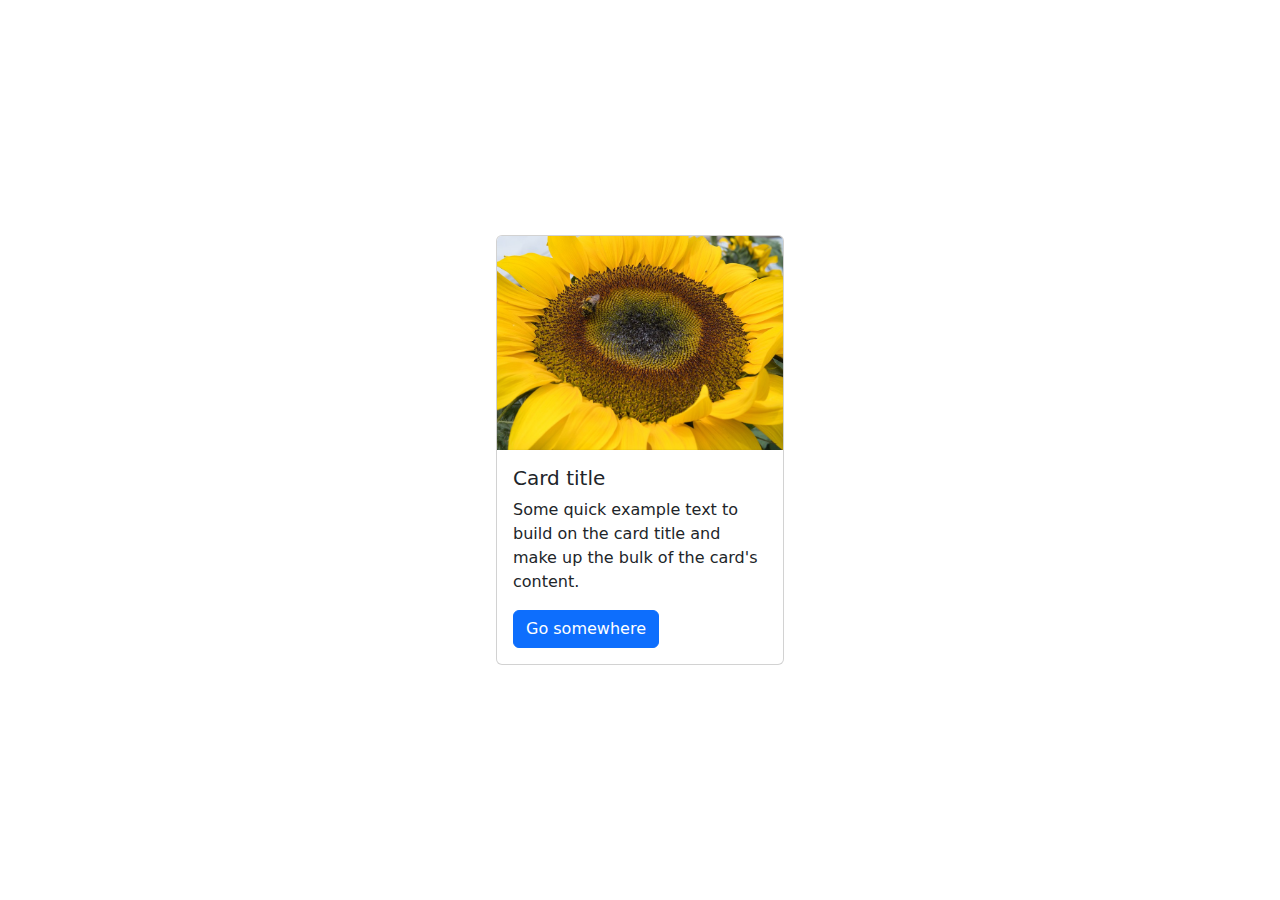
<file: BootStrap_Intro/index.html>
<!doctype html>
<html lang="en">

<head>
  <meta charset="utf-8">
  <meta name="viewport" content="width=device-width, initial-scale=1">
  <title>Bootstrap</title>
  <link href="https://cdn.jsdelivr.net/npm/bootstrap@5.3.3/dist/css/bootstrap.min.css" rel="stylesheet" integrity="sha384-QWTKZyjpPEjISv5WaRU9OFeRpok6YctnYmDr5pNlyT2bRjXh0JMhjY6hW+ALEwIH" crossorigin="anonymous"> 
  
  <style> 
  .flex-container{
    display: flex;
    height: 100vh;
    justify-content: center;
    align-items: center;
  }
  
</style>

</head>

<body>
  <div class="flex-container">
    <div class="card" style="width: 18rem;">
      <img src="flower.jpg" class="card-img-top" alt="...">
      <div class="card-body">
        <h5 class="card-title">Card title</h5>
        <p class="card-text">Some quick example text to build on the card title and make up the bulk of the card's content.</p>
        <a href="#" class="btn btn-primary">Go somewhere</a>
      </div>
    </div>


</body>

</html>
</file>
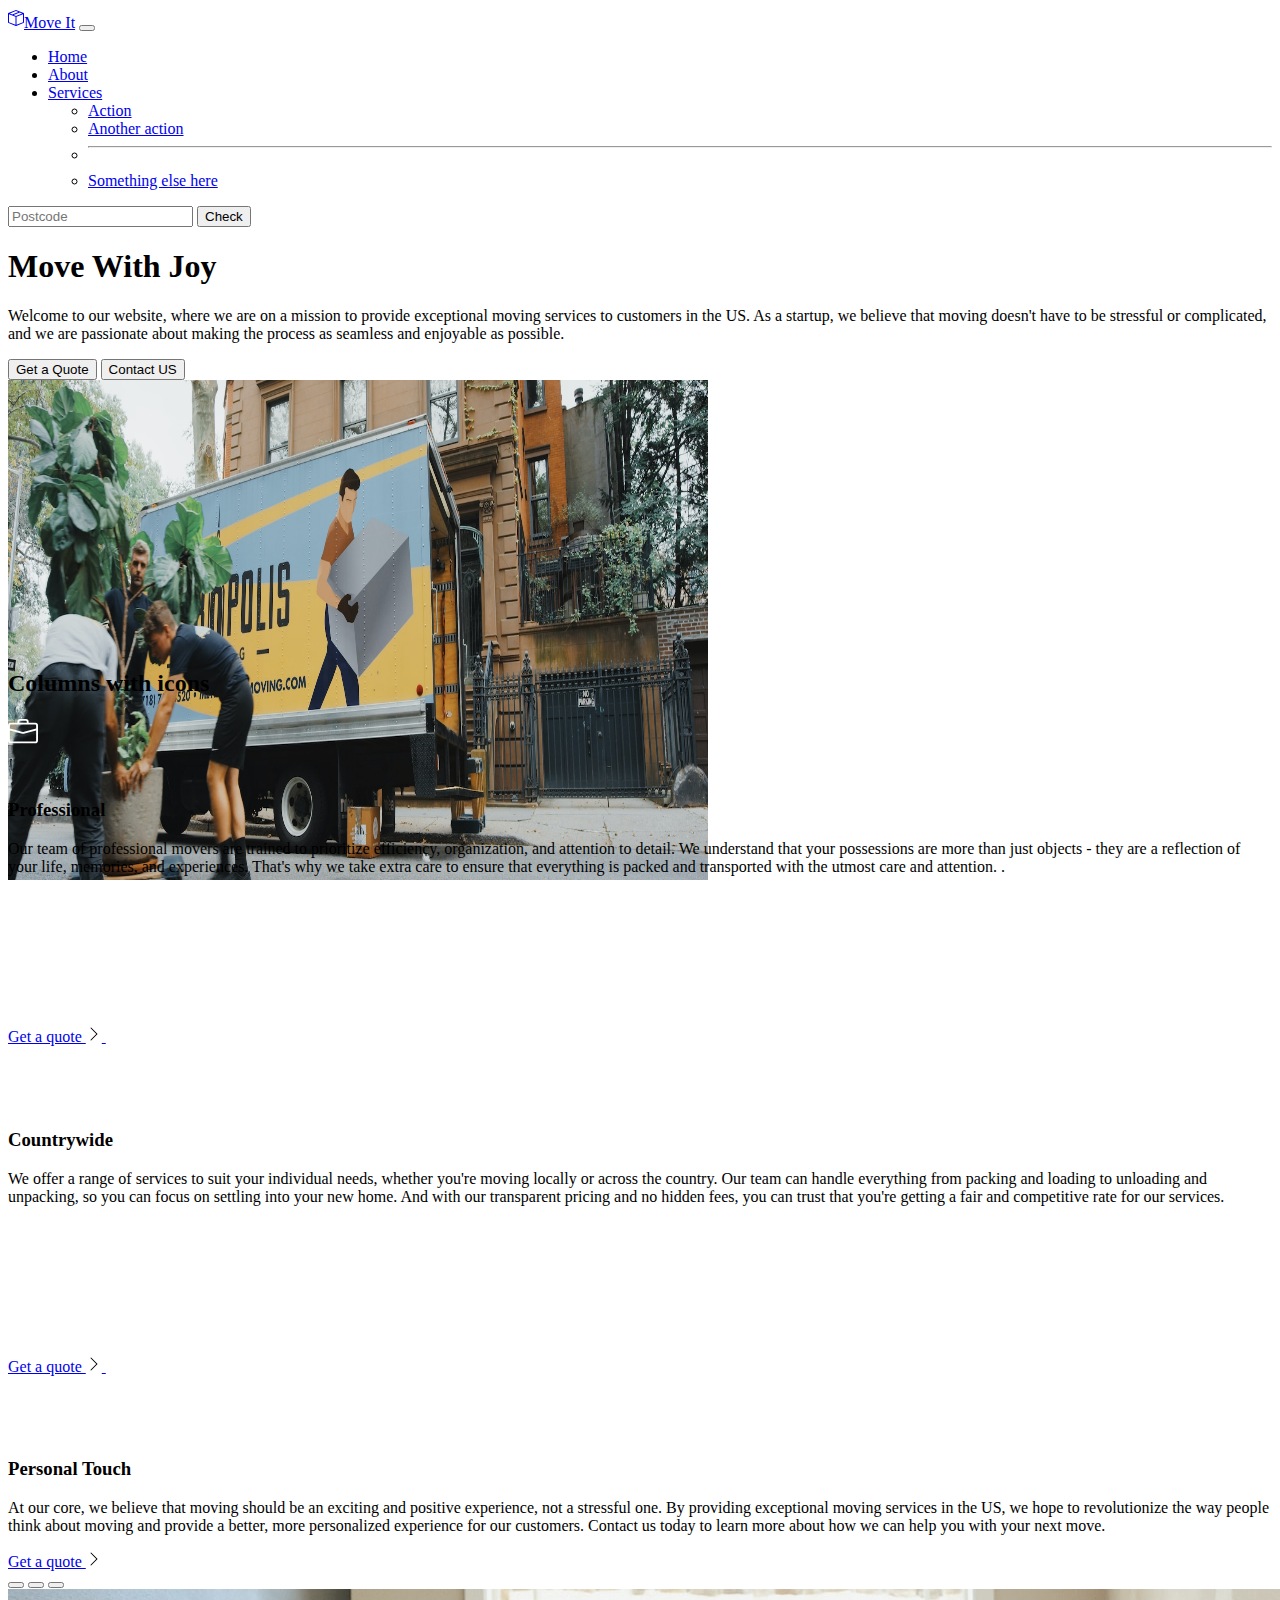
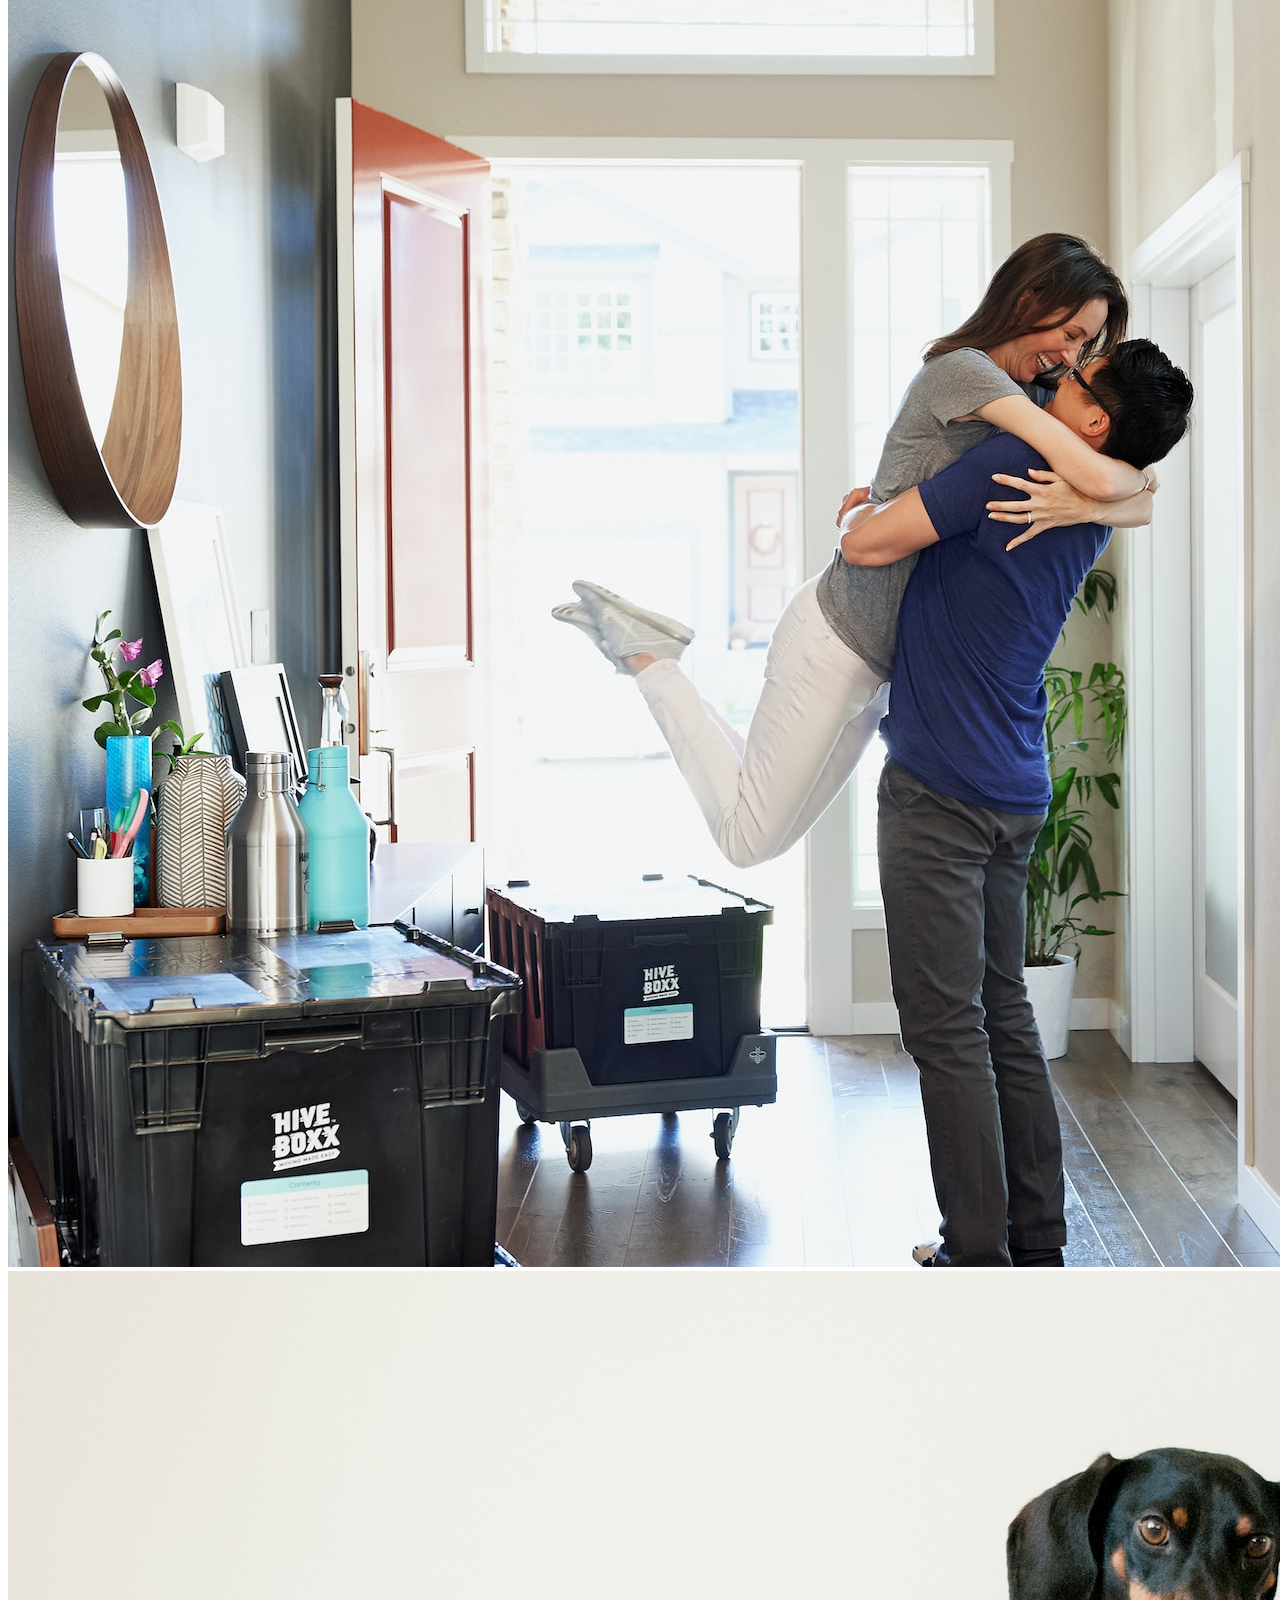
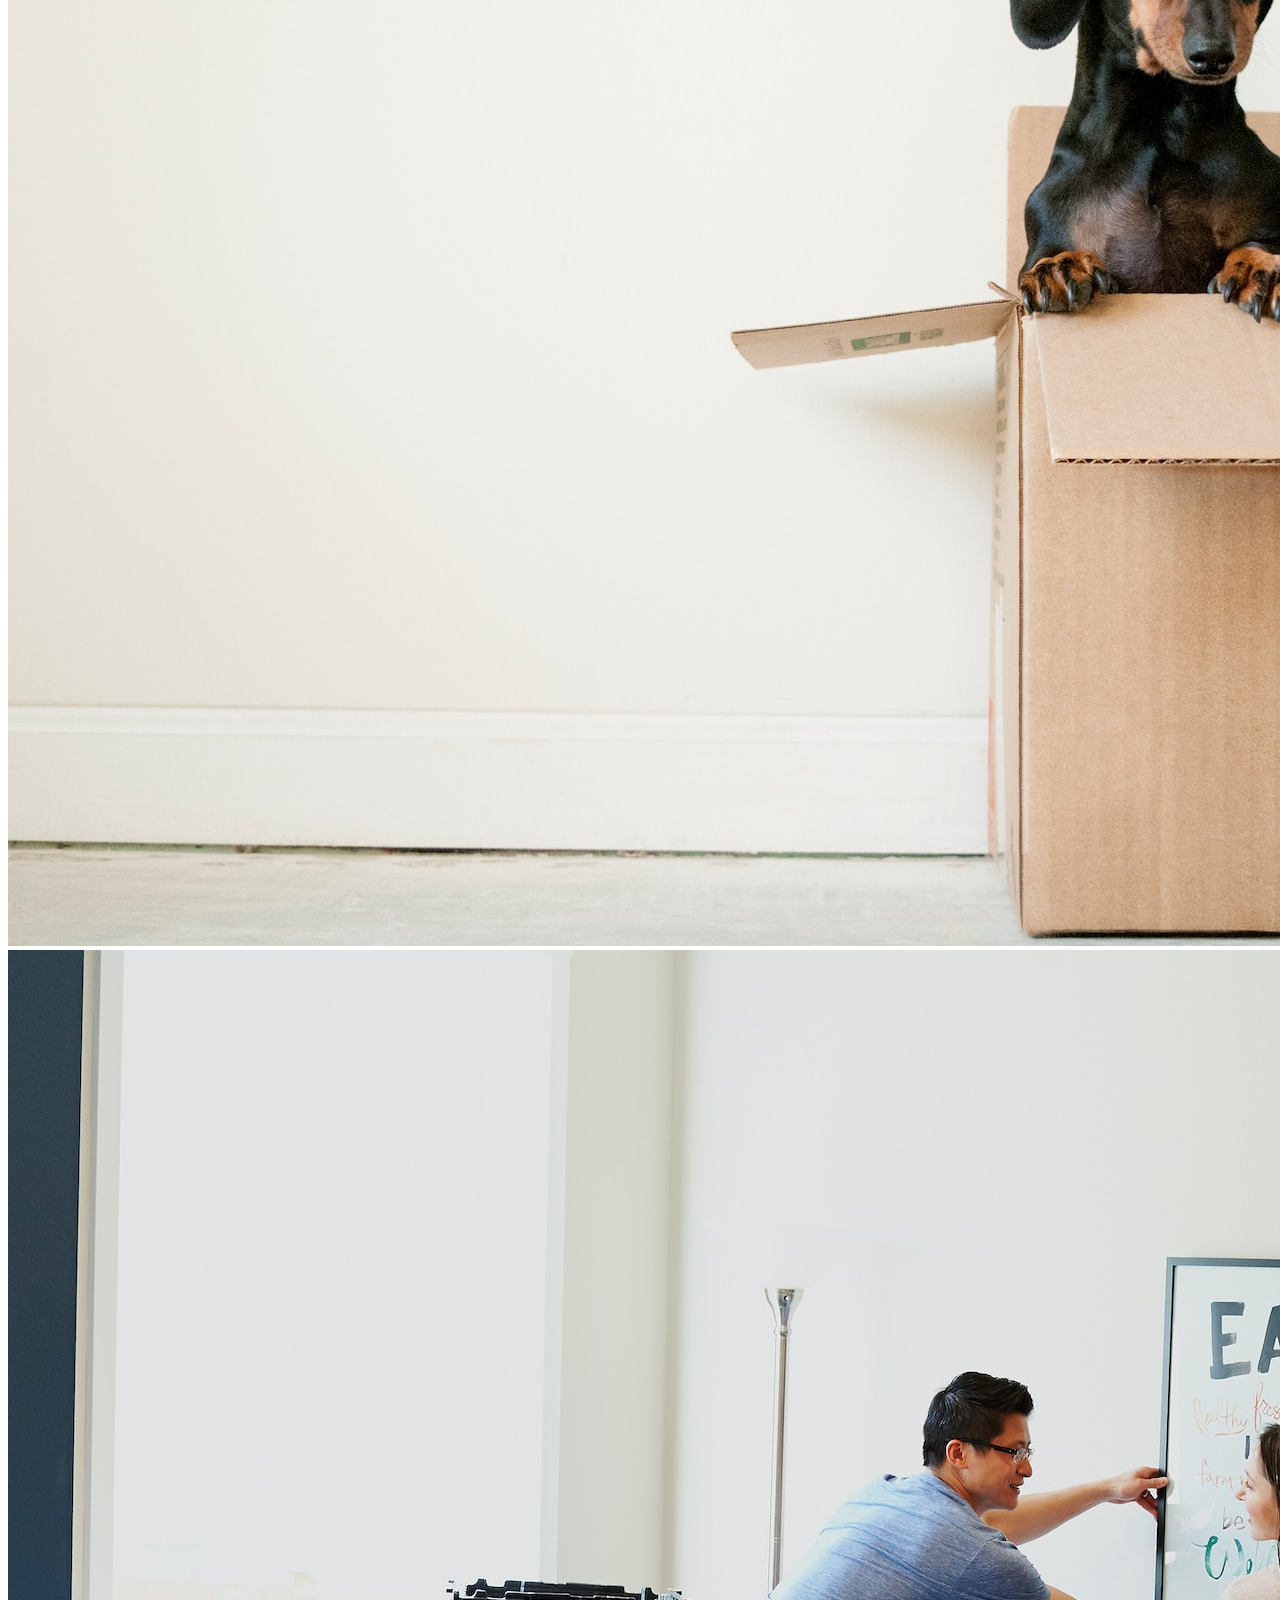
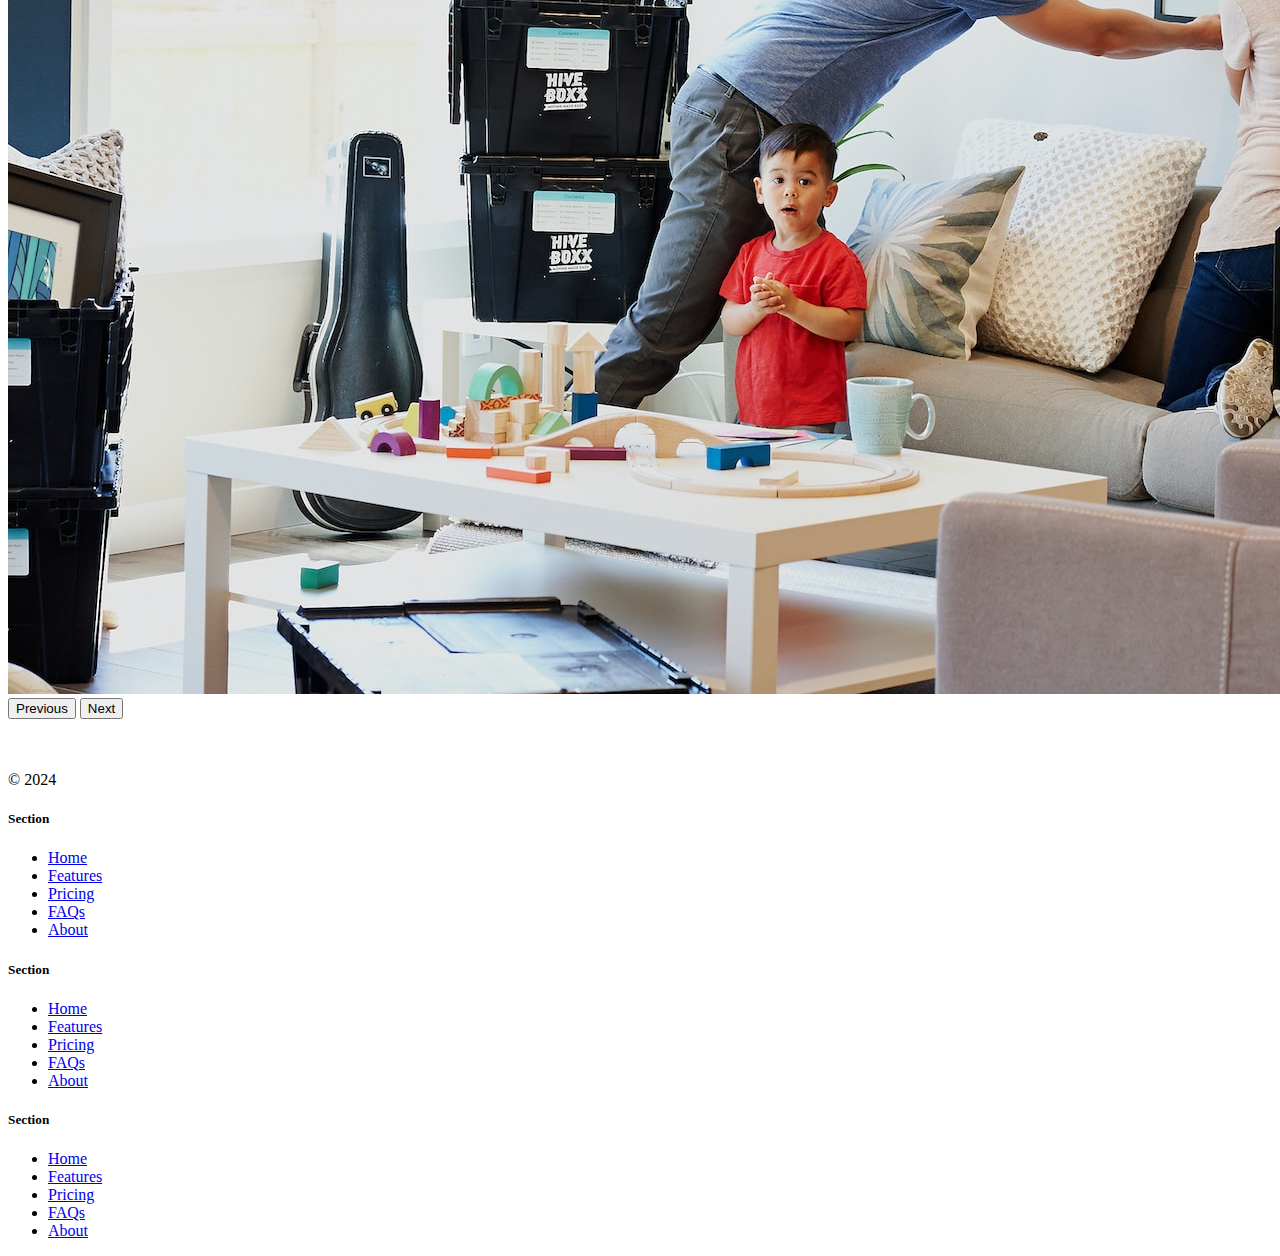
<file: Bootstrap_Mid_way/index.html>
<!DOCTYPE html>
<!-- <html lang="en" data-bs-theme="dark"> -->
<html lang="en" >

<head>
  <meta charset="UTF-8">
  <meta name="viewport" content="width=device-width, initial-scale=1.0">
  <title>Bootstrap Components</title>
  <link href="https://cdn.jsdelivr.net/npm/bootstrap@5.3.0-alpha2/dist/css/bootstrap.min.css" rel="stylesheet"
    integrity="sha384-aFq/bzH65dt+w6FI2ooMVUpc+21e0SRygnTpmBvdBgSdnuTN7QbdgL+OapgHtvPp" crossorigin="anonymous">

    <script src="https://cdn.jsdelivr.net/npm/bootstrap@5.3.3/dist/js/bootstrap.bundle.min.js" integrity="sha384-YvpcrYf0tY3lHB60NNkmXc5s9fDVZLESaAA55NDzOxhy9GkcIdslK1eN7N6jIeHz" crossorigin="anonymous"></script>
  <style>
    .feature-icon{
      width: 4rem;
      height: 4rem;
      border-radius: 0.75rem;
    }

  </style>
</head>

<body>

  <nav class="navbar navbar-expand-lg bg-body-tertiary">
    <div class="container-fluid">
      <a class="navbar-brand" href="#"><svg xmlns="http://www.w3.org/2000/svg" width="16" height="20" fill="currentColor" class="bi bi-box-seam" viewBox="0 0 16 16">
        <path d="M8.186 1.113a.5.5 0 0 0-.372 0L1.846 3.5l2.404.961L10.404 2zm3.564 1.426L5.596 5 8 5.961 14.154 3.5zm3.25 1.7-6.5 2.6v7.922l6.5-2.6V4.24zM7.5 14.762V6.838L1 4.239v7.923zM7.443.184a1.5 1.5 0 0 1 1.114 0l7.129 2.852A.5.5 0 0 1 16 3.5v8.662a1 1 0 0 1-.629.928l-7.185 2.874a.5.5 0 0 1-.372 0L.63 13.09a1 1 0 0 1-.63-.928V3.5a.5.5 0 0 1 .314-.464z" /> 
      </svg>Move It</a>
      <button class="navbar-toggler" type="button" data-bs-toggle="collapse" data-bs-target="#navbarSupportedContent" aria-controls="navbarSupportedContent" aria-expanded="false" aria-label="Toggle navigation">
        <span class="navbar-toggler-icon"></span>
      </button>
      <div class="collapse navbar-collapse" id="navbarSupportedContent">
        <ul class="navbar-nav me-auto mb-2 mb-lg-0">
          <li class="nav-item">
            <a class="nav-link active" aria-current="page" href="#">Home</a>
          </li>
          <li class="nav-item">
            <a class="nav-link" href="#">About</a>
          </li>
          <li class="nav-item dropdown">
            <a class="nav-link dropdown-toggle" href="#" role="button" data-bs-toggle="dropdown" aria-expanded="false">
              Services
            </a>
            <ul class="dropdown-menu">
              <li><a class="dropdown-item" href="#">Action</a></li>
              <li><a class="dropdown-item" href="#">Another action</a></li>
              <li><hr class="dropdown-divider"></li>
              <li><a class="dropdown-item" href="#">Something else here</a></li>
            </ul>
          </li>
        </ul>
        <form class="d-flex" role="search">
          <input class="form-control me-2" type="search" placeholder="Postcode" aria-label="Search">
          <button class="btn btn-outline-success" type="submit">Check</button>
        </form>
      </div>
    </div>
  </nav>

  <div class="px-4 pt-5 my-5 text-center border-bottom">
    <h1 class="display-4 fw-bold text-body-emphasis">Move With Joy</h1>
    <div class="col-lg-6 mx-auto">
      <p class="lead mb-4">Welcome to our website, where we are on a mission to provide exceptional moving services to customers in the US. As a startup, we believe that moving doesn't have to be stressful or complicated, and we are passionate about making the process as seamless and enjoyable as possible.
        </p>
      <div class="d-grid gap-2 d-sm-flex justify-content-sm-center mb-5">
        <button type="button" class="btn btn-primary btn-lg px-4 me-sm-3">Get a Quote </button>
        <button type="button" class="btn btn-outline-secondary btn-lg px-4">Contact US</button>
      </div>
    </div>
    <div class="overflow-hidden" style="max-height: 30vh;">
      <div class="container px-5">
        <img src="moving-van.jpg" class="img-fluid border rounded-3 shadow-lg mb-4" alt="Example image" width="700" height="500" loading="lazy">
      </div>
    </div>
  </div>

  <div class="container px-4 py-5" id="featured-3">
    <h2 class="pb-2 border-bottom">Columns with icons</h2>
    <div class="row g-4 py-5 row-cols-1 row-cols-lg-3">
      <div class="feature col">
        <div class="feature-icon d-inline-flex align-items-center justify-content-center text-bg-primary bg-gradient fs-2 mb-3">
          <img src="briefcase.svg" height="30"  alt="briefcase">
        </div>
        <h3 class="fs-2 text-body-emphasis">Professional</h3>
        <p>Our team of professional movers are trained to prioritize efficiency, organization, and attention to detail. We understand that your possessions are more than just objects - they are a reflection of your life, memories, and experiences. That's why we take extra care to ensure that everything is packed and transported with the utmost care and attention.
          .</p>
        <a href="#" class="icon-link">
          Get a quote
          <img src="chevron-right.svg" alt="">

          <svg class="bi"><use xlink:href="#chevron-right"></use></svg>
        </a>
      </div>
      <div class="feature col">
        <div class="feature-icon d-inline-flex align-items-center justify-content-center text-bg-primary bg-gradient fs-2 mb-3">
        <img src="bus-front.svg" height="30" alt="">     
        </div>
        <h3 class="fs-2 text-body-emphasis">Countrywide</h3>
        <p>We offer a range of services to suit your individual needs, whether you're moving locally or across the country. Our team can handle everything from packing and loading to unloading and unpacking, so you can focus on settling into your new home. And with our transparent pricing and no hidden fees, you can trust that you're getting a fair and competitive rate for our services.
        </p>
        <a href="#" class="icon-link">
          Get a quote
          <img src="chevron-right.svg" alt="">

          <svg class="bi"><use xlink:href="#chevron-right"></use></svg>
        </a>
      </div>
      <div class="feature col">
        <div class="feature-icon d-inline-flex align-items-center justify-content-center text-bg-primary bg-gradient fs-2 mb-3">
        <img src="chat-square-heart.svg" height="30" alt="">
        </div>
        <h3 class="fs-2 text-body-emphasis">Personal Touch</h3>
        <p>At our core, we believe that moving should be an exciting and positive experience, not a stressful one. By providing exceptional moving services in the US, we hope to revolutionize the way people think about moving and provide a better, more personalized experience for our customers. Contact us today to learn more about how we can help you with your next move.
        </p>
        <a href="#" class="icon-link">
          Get a quote
          <img src="chevron-right.svg" alt="">

        </a>
      </div>
    </div>
  </div>


  <div class="container">
  <div id="carouselExampleIndicators" class="carousel slide">
    <div class="carousel-indicators">
      <button type="button" data-bs-target="#carouselExampleIndicators" data-bs-slide-to="0" class="active" aria-current="true" aria-label="Slide 1"></button>
      <button type="button" data-bs-target="#carouselExampleIndicators" data-bs-slide-to="1" aria-label="Slide 2"></button>
      <button type="button" data-bs-target="#carouselExampleIndicators" data-bs-slide-to="2" aria-label="Slide 3"></button>
    </div>
    <div class="carousel-inner">
      <div class="carousel-item active">
        <img src="couple.jpg" class="d-block w-100" alt="...">
      </div>
      <div class="carousel-item">
        <img src="dog.jpg" class="d-block w-100" alt="...">
      </div>
      <div class="carousel-item">
        <img src="family.jpg" class="d-block w-100" alt="...">
      </div>
    </div>
    <button class="carousel-control-prev" type="button" data-bs-target="#carouselExampleIndicators" data-bs-slide="prev">
      <span class="carousel-control-prev-icon" aria-hidden="true"></span>
      <span class="visually-hidden">Previous</span>
    </button>
    <button class="carousel-control-next" type="button" data-bs-target="#carouselExampleIndicators" data-bs-slide="next">
      <span class="carousel-control-next-icon" aria-hidden="true"></span>
      <span class="visually-hidden">Next</span>
    </button>
  </div>
</div>


<div class="container">
  <footer class="row row-cols-1 row-cols-sm-2 row-cols-md-5 py-5 my-5 border-top">
    <div class="col mb-3">
      <a href="/" class="d-flex align-items-center mb-3 link-body-emphasis text-decoration-none">
        <svg class="bi me-2" width="40" height="32"><use xlink:href="#bootstrap"></use></svg>
      </a>
      <p class="text-body-secondary">© 2024</p>
    </div>

    <div class="col mb-3">

    </div>

    <div class="col mb-3">
      <h5>Section</h5>
      <ul class="nav flex-column">
        <li class="nav-item mb-2"><a href="#" class="nav-link p-0 text-body-secondary">Home</a></li>
        <li class="nav-item mb-2"><a href="#" class="nav-link p-0 text-body-secondary">Features</a></li>
        <li class="nav-item mb-2"><a href="#" class="nav-link p-0 text-body-secondary">Pricing</a></li>
        <li class="nav-item mb-2"><a href="#" class="nav-link p-0 text-body-secondary">FAQs</a></li>
        <li class="nav-item mb-2"><a href="#" class="nav-link p-0 text-body-secondary">About</a></li>
      </ul>
    </div>

    <div class="col mb-3">
      <h5>Section</h5>
      <ul class="nav flex-column">
        <li class="nav-item mb-2"><a href="#" class="nav-link p-0 text-body-secondary">Home</a></li>
        <li class="nav-item mb-2"><a href="#" class="nav-link p-0 text-body-secondary">Features</a></li>
        <li class="nav-item mb-2"><a href="#" class="nav-link p-0 text-body-secondary">Pricing</a></li>
        <li class="nav-item mb-2"><a href="#" class="nav-link p-0 text-body-secondary">FAQs</a></li>
        <li class="nav-item mb-2"><a href="#" class="nav-link p-0 text-body-secondary">About</a></li>
      </ul>
    </div>

    <div class="col mb-3">
      <h5>Section</h5>
      <ul class="nav flex-column">
        <li class="nav-item mb-2"><a href="#" class="nav-link p-0 text-body-secondary">Home</a></li>
        <li class="nav-item mb-2"><a href="#" class="nav-link p-0 text-body-secondary">Features</a></li>
        <li class="nav-item mb-2"><a href="#" class="nav-link p-0 text-body-secondary">Pricing</a></li>
        <li class="nav-item mb-2"><a href="#" class="nav-link p-0 text-body-secondary">FAQs</a></li>
        <li class="nav-item mb-2"><a href="#" class="nav-link p-0 text-body-secondary">About</a></li>
      </ul>
    </div>
  </footer>
</div>


</body>

</html>
</file>
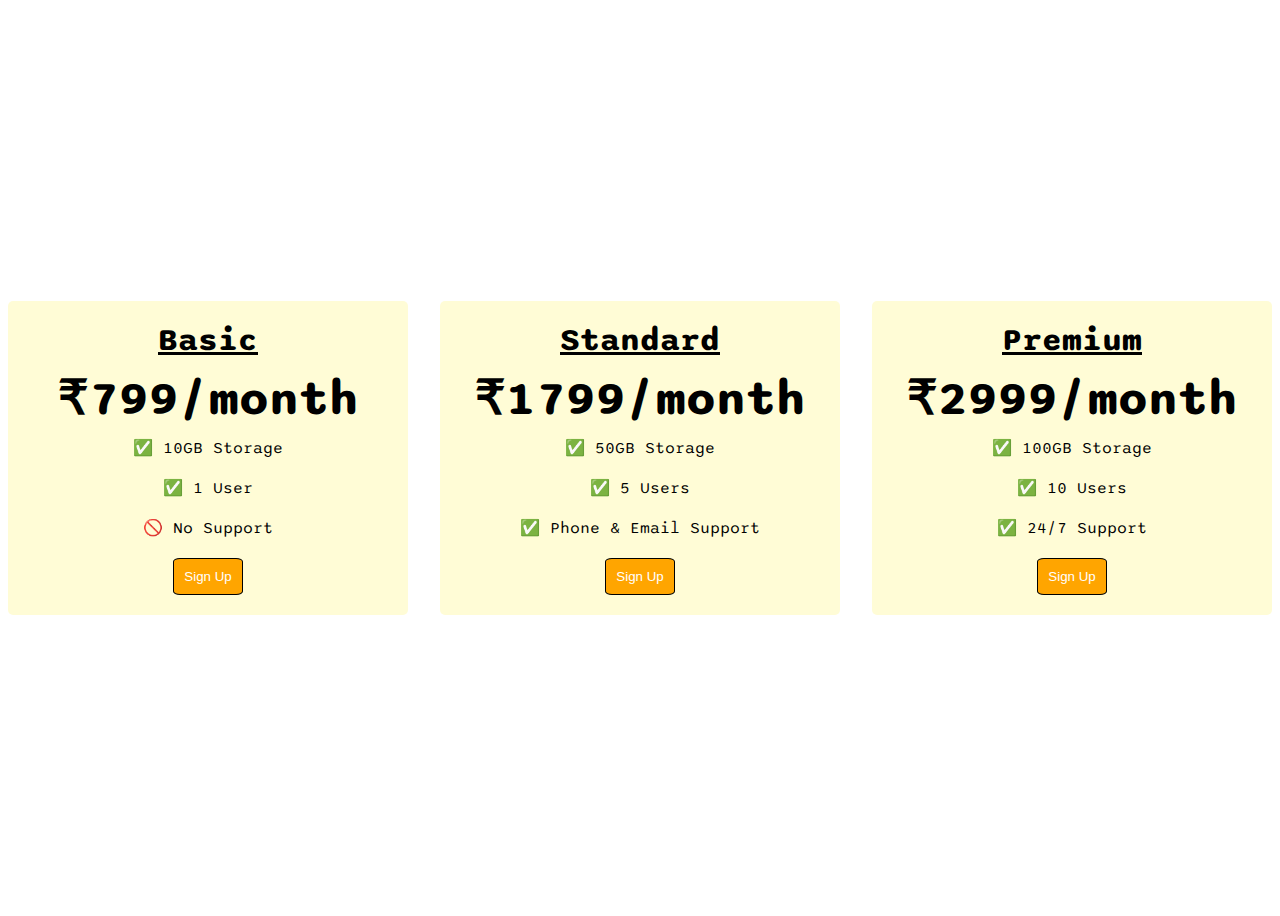
<file: Flexbox_Project/index.html>
<!DOCTYPE html>
<html>
  <head>
    <title>Flexbox Pricing Table</title>
    <link rel="preconnect" href="https://fonts.googleapis.com" />
    <link rel="preconnect" href="https://fonts.gstatic.com" crossorigin />
    <link
      href="https://fonts.googleapis.com/css2?family=Sono:wght@400;700&display=swap"
      rel="stylesheet"
    />
    <style>
      body {
        font-family: "Sono", sans-serif;
      }

      .pricing-container{
        display: flex;
        justify-content: center;
        align-items: center;
        height: 100vh;
        gap: 2rem;
      }


      .pricing-plan{
        background-color: rgba(255, 238, 0, 0.159);
        flex: 1;
        max-width: 400px;
        padding: 20px;
        border-radius: 5px;
        text-align: center;
      }

      .plan-title{
        font-size: 2rem;
        font-weight: bold;
        margin-bottom: 10px;
      }

      .plan-price{
        font-size: 3rem;
        font-weight: bolder;
        margin-top: 10px;
        padding-bottom: 10px;
      }

      .plan-features{
        list-style: none;
        padding: 0 ;
        margin: 0;
      }

      .plan-features li{
        margin-bottom: 20px;
      }

      .plan-button{
        padding: 10px;
        color: #fff;
        background-color: orange;
        border-radius: 10%;
        border: solid black 1px;
      }


      @media (max-width: 1250px) {
        .pricing-container{
          flex-direction: column;
          height: 100% ; 

        }
      }
    </style>
  </head>

  <body>
    <div class="pricing-container">
      <div class="pricing-plan">
        <div class="plan-title"><u>Basic</u></div>
        <div class="plan-price">₹799/month</div>
        <ul class="plan-features">
          <li>✅ 10GB Storage</li>
          <li>✅ 1 User</li>
          <li>🚫 No Support</li>
        </ul>
        <button class="plan-button">Sign Up</button>
      </div>
      <div class="pricing-plan">
        <div class="plan-title"><u>Standard</u></div>
        <div class="plan-price">₹1799/month</div>
        <ul class="plan-features">
          <li>✅ 50GB Storage</li>
          <li>✅ 5 Users</li>
          <li>✅ Phone &amp; Email Support</li>
        </ul>
        <button class="plan-button">Sign Up</button>
      </div>
      <div class="pricing-plan">
        <div class="plan-title"><u>Premium</u></div>
        <div class="plan-price">₹2999/month</div>
        <ul class="plan-features">
          <li>✅ 100GB Storage</li>
          <li>✅ 10 Users</li>
          <li>✅ 24/7 Support</li>
        </ul>
        <button class="plan-button">Sign Up</button>
      </div>
    </div>
  </body>
</html>
</file>
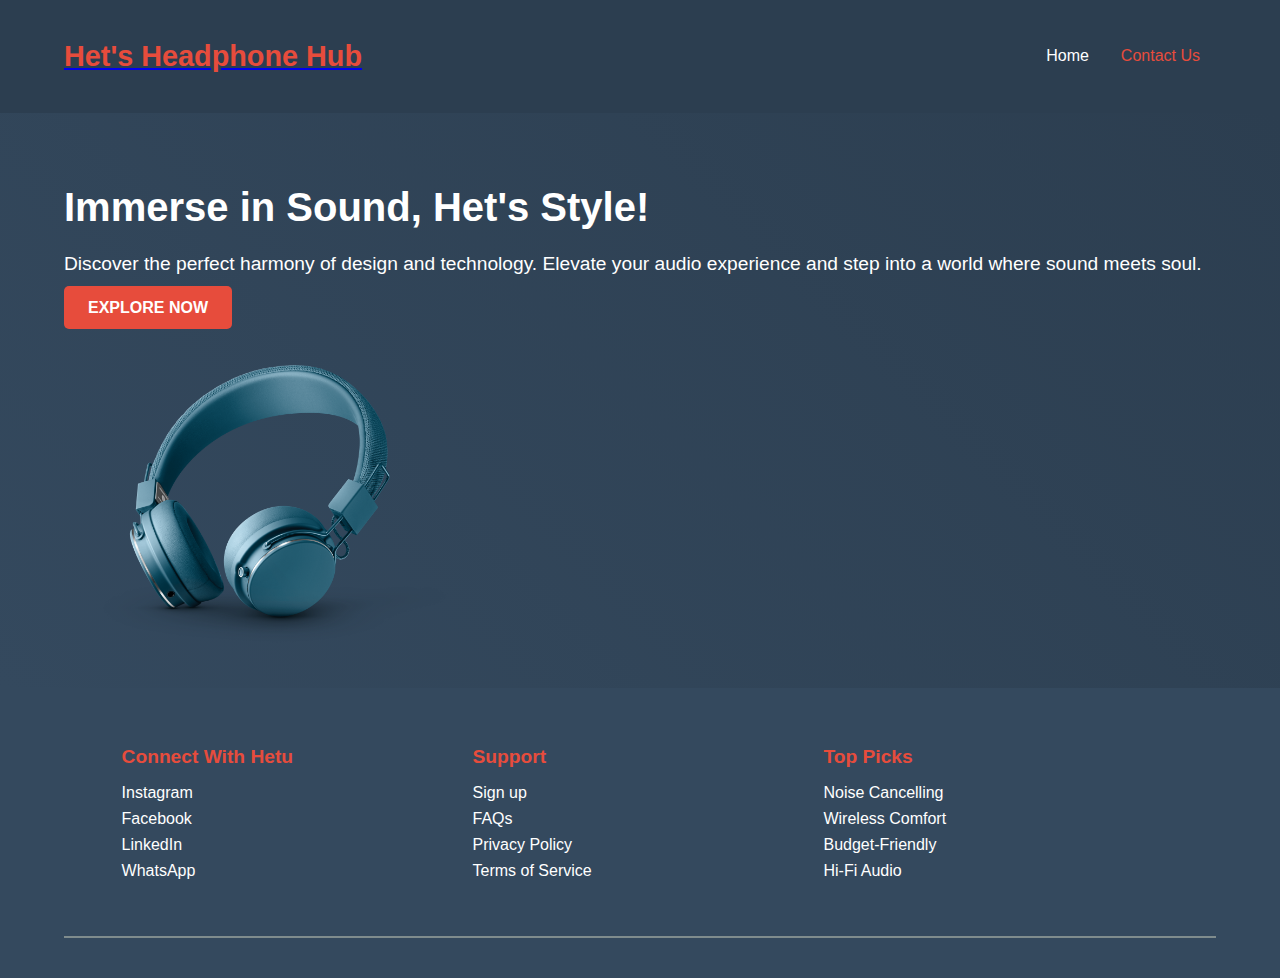
<file: HeadPhone_webpage/index.html>
<!DOCTYPE html>
<html lang="en">
<head>
  <meta charset="UTF-8">
  <meta name="viewport" content="width=device-width, initial-scale=1.0">
  <meta http-equiv="X-UA-Compatible" content="ie=edge">
  <title>Hetu's Headphone Hub</title>
  <link rel="stylesheet" href="style.css">
  <style>
    body {
      font-family: Arial, sans-serif;
      margin: 0;
      padding: 0;
      background-color: #f9f9f9;
    }
    .navbar {
      background-color: #2c3e50;
      padding: 1rem 0;
      color: white;
    }
    .nav-container {
      display: flex;
      justify-content: space-between;
      align-items: center;
      width: 90%;
      margin: auto;
    }
    .nav-container h2 {
      font-size: 1.8rem;
      color: #e74c3c;
    }
    .nav {
      list-style: none;
      display: flex;
    }
    .nav li {
      margin: 0 1rem;
    }
    .nav a {
      text-decoration: none;
      color: white;
      transition: 0.3s;
    }
    .nav a:hover, .nav a.active {
      color: #e74c3c;
    }
    .header {
      display: flex;
      justify-content: space-between;
      align-items: center;
      background: linear-gradient(45deg, #34495e, #2c3e50);
      color: white;
      padding: 2rem 5%;
      text-align: left;
    }
    .header h3 {
      font-size: 2.5rem;
    }
    .header p {
      font-size: 1.2rem;
    }
    .header .btn {
      padding: 0.8rem 1.5rem;
      background-color: #e74c3c;
      color: white;
      border: none;
      text-decoration: none;
      border-radius: 5px;
      font-weight: bold;
      transition: 0.3s;
    }
    .header .btn:hover {
      background-color: #c0392b;
    }
    .headphone {
      display: block;
      width: 150px;
      position: absolute;
      top: 10%;
      right: 5%;
      opacity: 0.8;
    }
    .footer {
      background-color: #34495e;
      color: white;
      padding: 2rem 5%;
    }
    .main-container {
      display: grid;
      grid-template-columns: repeat(auto-fit, minmax(200px, 1fr));
      gap: 1rem;
    }
    .main-container div {
      margin-bottom: 1rem;
    }
    .main-container h4 {
      color: #e74c3c;
    }
    .headphone2 {
      display: block;
      width: 100px;
      margin: 1rem auto;
      opacity: 0.7;
    }
    hr {
      border: 0.5px solid #7f8c8d;
    }
  </style>
</head>
<body>

  <!-- Navbar -->
  <nav class="navbar">
    <div class="nav-container container">
      <a href="#"><h2>Het's Headphone Hub</h2></a>
      <ul class="nav">
        <li><a href="#">Home</a></li>
        <li><a href="#" class="active">Contact Us</a></li>
      </ul>
    </div>
  </nav>

  <!-- Main head -->
  <div class="header">
    <div class="container">
      <div>
        <h3>Immerse in Sound, Het's Style!</h3>
        <p>Discover the perfect harmony of design and technology. Elevate your audio experience and step into a world where sound meets soul.</p>
        <a href="#" class="btn">Explore Now</a>
      </div>
      <img src="headphones.jpg"  alt="">
    </div>
  </div>


  <!-- Footer section -->
  <footer class="footer">
    <div class="main-container">
      <div>
        <h4>Connect With Hetu</h4>
        <li>Instagram</li>
        <li>Facebook</li>
        <li>LinkedIn</li>
        <li>WhatsApp</li>
      </div>
      <div>
          <h4>Support</h4>
          <li>Sign up</li>
          <li>FAQs</li>
          <li>Privacy Policy</li>
          <li>Terms of Service</li>
        </div>
        <div>
            <h4>Top Picks</h4>
            <li>Noise Cancelling</li>
            <li>Wireless Comfort</li>
            <li>Budget-Friendly</li>
            <li>Hi-Fi Audio</li>
        </div>
    </div>
    <hr>
  </footer>
  
</body>
</html>
</file>
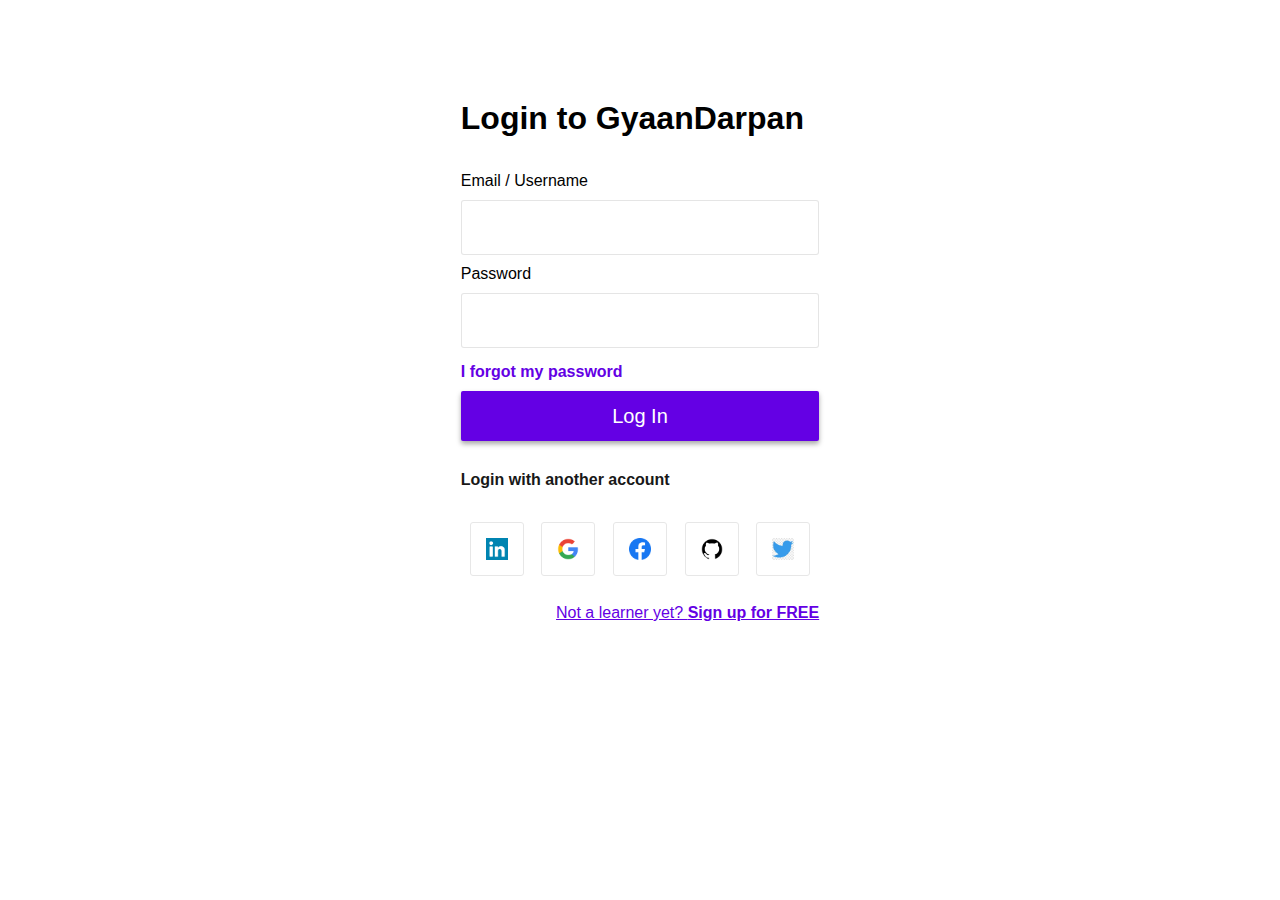
<file: Login_Page/index.html>
<!DOCTYPE html>
<html lang="en">
<head>
    <meta charset="UTF-8">
    <meta name="viewport" content="width=device-width, initial-scale=1.0">
    <title>Het's Login Page Clone</title>

    <link rel="stylesheet" href="style.css">



</head>
<body>
    <div class="container">

        <div class="header">
            <h1>Login to GyaanDarpan</h1>
        </div>
        <form action="">
            <label for="">Email / Username</label>
            <input type="text" name="" id="">
            <label for="">Password</label>
            <input type="password" name="" id="">
            <a href="#">I forgot my password</a>
            <input type="submit" value="Log In">

        </form>

        <div class="footer">
            <h3>Login with another account</h3>
            <div class="images">
                <img src="1.png" alt="">
                <img src="2.png" alt="">
                <img src="3.png" alt="">
                <img src="4.png" alt="">
                <img src="5.jpg" alt="">
            </div>
            <a href="#">Not a learner yet? <strong>Sign up for FREE</strong></a>
        </div>

    </div>


</body>
</html>
</file>
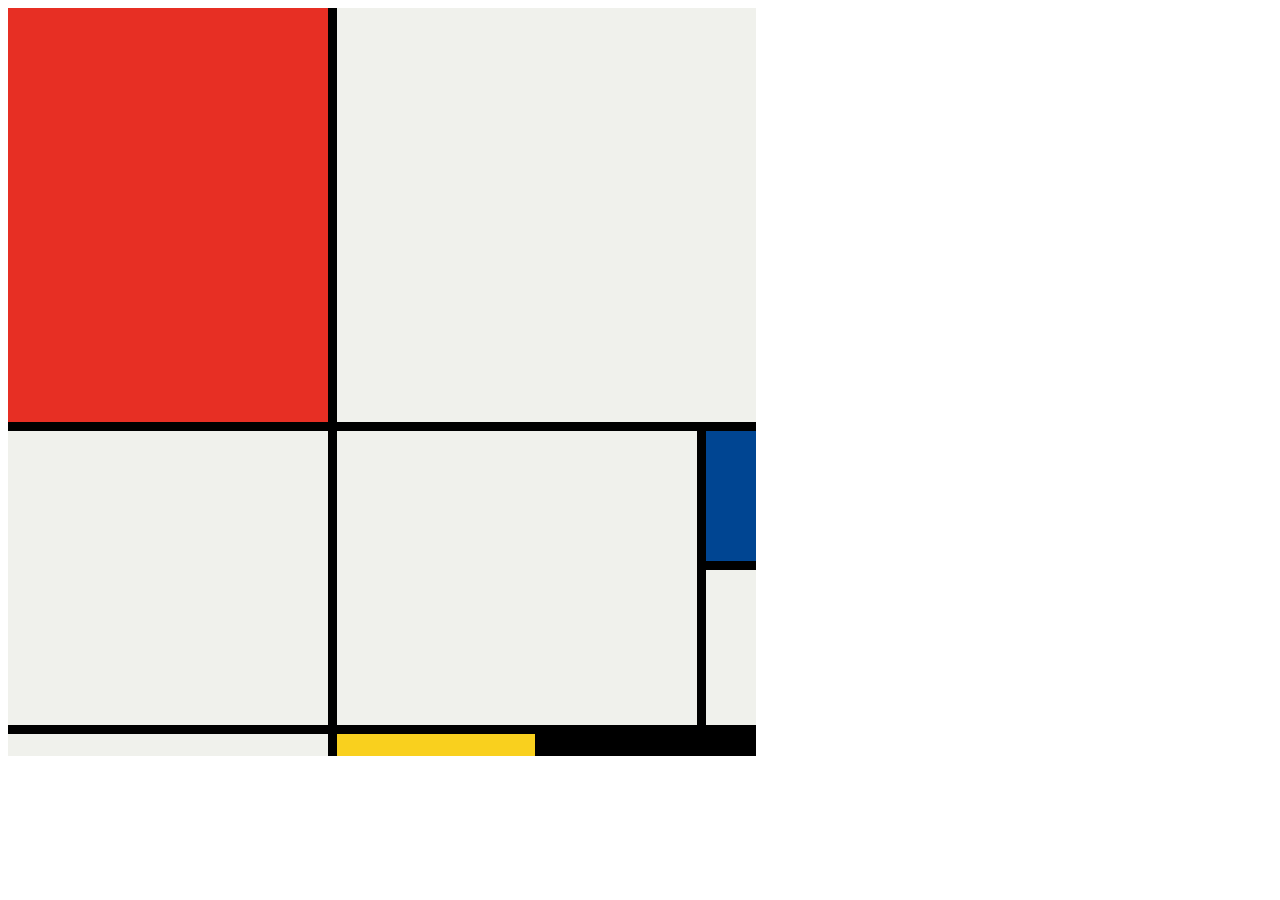
<file: Mondrian Painting_GRID/index.html>
<!DOCTYPE html>
<html lang="en">

<head>
  <meta charset="UTF-8">
  <meta name="viewport" content="width=device-width, initial-scale=1.0">
  <title>Mondrian Project</title>
  <style>
    /* 
    Colour Details 
    Gap Colour: #000
    White: #F0F1EC
    Red: #E72F24
    Black: #232629
    Blue: #004592
    Yellow: #F9D01E


    */

    .container{
      display: grid;
      gap: 9px;
      width: 748px;
      height: 748px;
      background-color: #000;
      grid-template-columns: 320px 198px 153px 50px;
      grid-template-rows: 414px 130px 155px 22px;
    }

    .item-red{
       background-color: #E72F24;
    }
    .item-white1{
      background-color: #F0F1EC;
      grid-column: span 3;
    }
    .item-white2{
      background-color: #F0F1EC;
      grid-row: span 2;
    }
    .item-white3{
      background-color: #F0F1EC;
      grid-column: span 2;
      grid-row: span 2;
    }
    .item-blue{
      background-color: #004592;
    }
    .item-white4{
      background-color: #F0F1EC;
    }
    .item-white5{
      background-color: #F0F1EC;
    }
    .item-yellow{
      background-color: #F9D01E;
    }

    .black {
      background-color: #232629;
    }



  </style>
</head>

<body>
  <div class="container">
    <div class="item-red"> </div>

    <div class="item-white1"> </div>
    <div class="item-white2"> </div>
    <div class="item-white3"> </div>

    <div class="item-blue"> </div>
    <div class="item-white4"> </div
      >
      <div class="item-white5"> </div>
    <div class="item-yellow"> </div>
    <div class="item-black"> </div>

  </div>

</body>

</html>
</file>
<file: HeadPhone_webpage/style.css>
/* Base styles */
body {
    font-family: 'Roboto', sans-serif;
    margin: 0;
    padding: 0;
    background-color: #e5f6d5; /* Light green */
    color: #062743; /* Dark navy */
  }
  
  /* Navbar styles */
  .navbar {
    background-color: #026873; /* Teal */
    color: #ffffff;
    padding: 1rem 0;
  }
  .nav-container {
    display: flex;
    justify-content: space-between;
    align-items: center;
    width: 90%;
    margin: auto;
  }
  .nav-container h2 {
    font-size: 1.8rem;
    color: #062743; /* Dark navy */
  }
  .nav {
    list-style: none;
    display: flex;
  }
  .nav li {
    margin: 0 1rem;
  }
  .nav a {
    text-decoration: none;
    color: white;
    transition: color 0.3s;
  }
  .nav a:hover,
  .nav a.active {
    color: #e5f6d5; /* Light green */
  }
  
  /* Header styles */
  .header {
    display: flex;
    justify-content: space-between;
    align-items: center;
    background: linear-gradient(135deg, #062743, #02407a); /* Gradient blue */
    color: #ffffff;
    padding: 2rem 5%;
  }
  .header h3 {
    font-size: 2.5rem;
    margin-bottom: 1rem;
  }
  .header p {
    font-size: 1.2rem;
    line-height: 1.6;
  }
  .header .btn {
    padding: 0.8rem 1.5rem;
    background-color: #026873; /* Teal */
    color: white;
    border: none;
    border-radius: 5px;
    font-weight: bold;
    text-transform: uppercase;
    transition: background-color 0.3s;
  }
  .header .btn:hover {
    background-color: #013f51; /* Darker teal */
  }
  .header img {
    max-width: 400px;
    width: 100%;
  }
  
  /* Headphone overlay styles */
  .headphone,
  .headphone2 {
    position: absolute;
    width: 150px;
    opacity: 0.8;
  }
  .headphone {
    top: 10%;
    right: 5%;
  }
  .headphone2 {
    bottom: 2%;
    left: 50%;
    transform: translateX(-50%);
  }
  
  /* Footer styles */
  .footer {
    background-color: #026873; /* Teal */
    color: #ffffff;
    padding: 2rem 5%;
  }
  .main-container {
    display: grid;
    grid-template-columns: repeat(auto-fit, minmax(200px, 1fr));
    gap: 1rem;
    width: 90%;
    margin: auto;
  }
  .main-container div {
    margin-bottom: 1rem;
  }
  .main-container h4 {
    font-size: 1.2rem;
    color: #e5f6d5; /* Light green */
    margin-bottom: 1rem;
  }
  .main-container li {
    list-style: none;
    margin: 0.5rem 0;
  }
  hr {
    border: 0.5px solid #013f51; /* Darker teal */
    margin-top: 2rem;
  }
</file>
<file: Login_Page/style.css>
*{
    margin: 0;
    padding: 0;
    box-sizing: border-box;
}

:root{
    --main-color:#6400e4;
    --box-shadow:0px 3px 5px 0px rgba(0,0,0,0.34);
    --hover-shadow:0px 4px 4px 0px rgba(3,3,3,0.561);
    --nav-shadow:0px 0px 10px 0px rgba(0,0,0,0.100);
    --light-black:#141c3a;

}

body{
    font-family: "Nunito " , sans-serif;
}

.container{
    width: 28%;
    margin: 100px auto;

}

form{
    display: flex;
    flex-direction: column;
    margin: 30px 0;
}

form label{
    margin: 5px 0;
    
}

form input[type="text"],input[type="password"]{
    height: 55px;
    margin: 5px 0;
    border: 0.5px solid #b8b8b85d;
    border-radius: 3px;
    padding: 0 15px;
    font-size: 20px;
    font-family: "Nunito" , sans-serif;
}

form a{
    margin: 10px 0;
    text-decoration: none;
    color: var(--main-color);
    font-weight: bold;
     
}

form input[type = "submit"]{
    height: 50px;
    background: var(--main-color);
    font-size: 20px;
    font-family: "Nunito",sans-serif;
    border: none;
    border-radius: 2px;
    color: white;
    box-shadow: var(--box-shadow);
    cursor: pointer;
}

form input[type = "submit"]:hover{
    box-shadow: var(--hover-shadow);
    transform: translate(-3px);
}

.footer h3{
    font-size: 16px;
    opacity: 0.9;
}

.footer .images{
    display: flex;
    height: 10vh;
    align-items: center;
    justify-content: space-around;
    margin-top: 15px;
}
.footer .images img{
    width: 15%;
    border: 1px solid #e7e7e7;
    padding: 15px;
    border-radius: 3px;
    transition: 0.3s ease;

}

.footer .images img:hover{
    box-shadow: var(--hover-shadow);
    cursor: pointer;

}

.footer a{
    float: right;
    color: var(--main-color);
    margin: 10px 0;
    align-items: center;
}
</file>
